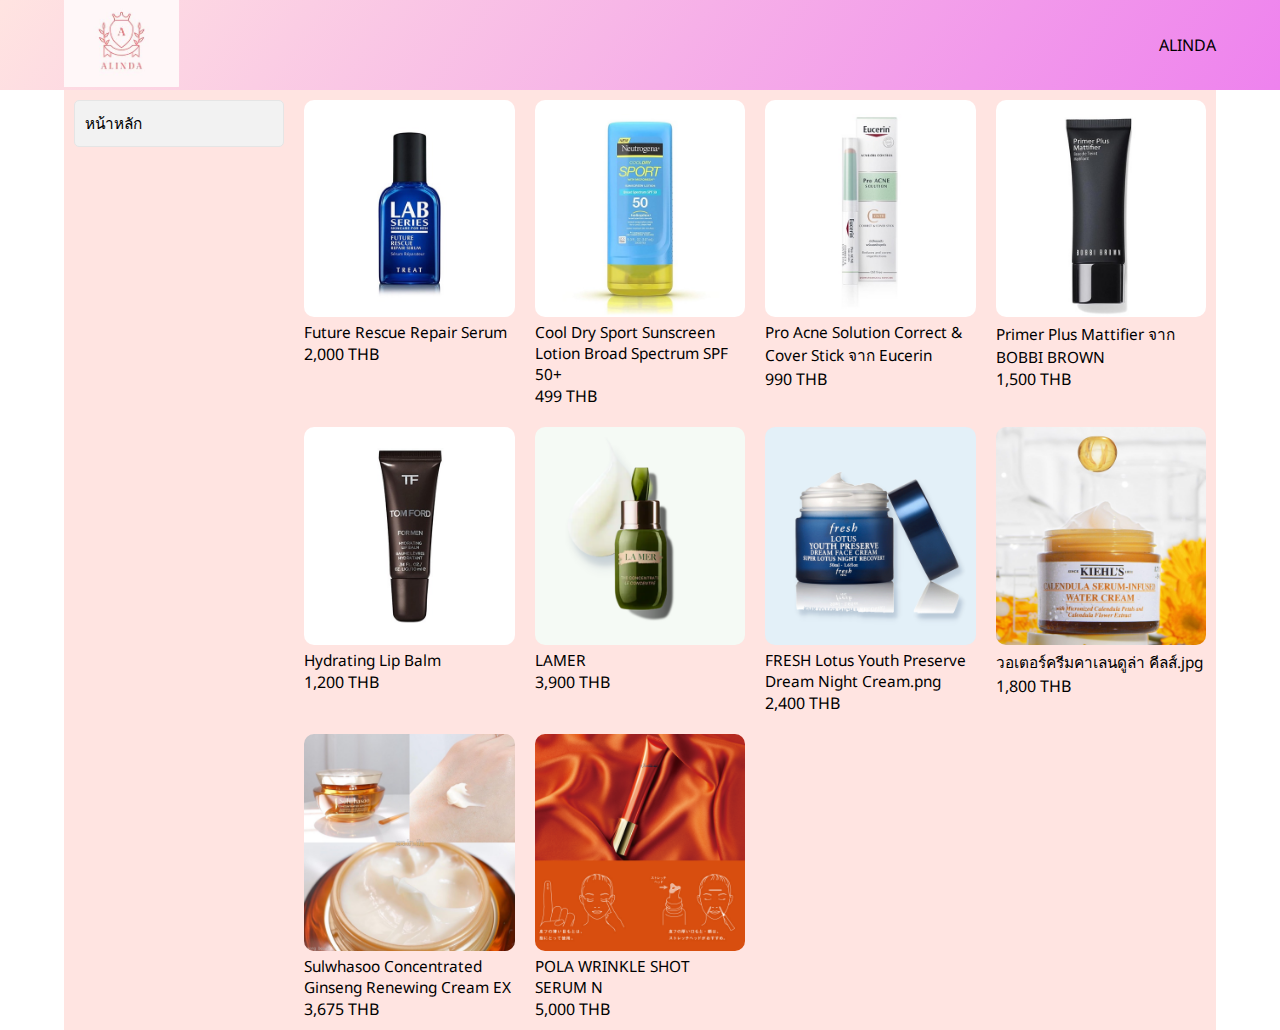
<file: arm.html>
<!DOCTYPE html>
<html lang="en">
<head>
    <meta charset="UTF-8">
    <meta http-equiv="X-UA-Compatible" content="IE=edge">
    <meta name="viewport" content="width=device-width, initial-scale=1.0">
    <title>ALINDA</title>

    <link rel="stylesheet" href="arm.css">
    <link rel="stylesheet" href="https://cdnjs.cloudflare.com/ajax/libs/font-awesome/6.2.0/css/all.min.css" integrity="sha512-xh6O/CkQoPOWDdYTDqeRdPCVd1SpvCA9XXcUnZS2FmJNp1coAFzvtCN9BmamE+4aHK8yyUHUSCcJHgXloTyT2A==" crossorigin="anonymous" referrerpolicy="no-referrer" />
</head>
<body>

    
    <nav>
        <div class="nav-container">
            <a href="index.html">
                <img src="arm.jpg" class="logonav">
            </a>

            <div class="nav-profile">
                <p>ALINDA</p>
                 </div>   
                </div>
            </div>
        </div>
    </nav>
</body>
</html>
<link rel="stylesheet" href="https://cdnjs.cloudflare.com/ajax/libs/font-awesome/6.1.1/css/all.min.css" integrity="sha512-KfkfwYDsLkIlwQp6LFnl8zNdLGxu9YAA1QvwINks4PhcElQSvqcyVLLD9aMhXd13uQjoXtEKNosOWaZqXgel0g==" crossorigin="anonymous" referrerpolicy="no-referrer" />


    
</div>
</div>
</div>
</nav>

<div class="container1">
<div class="sidebar1">
</a>
<a href="index.html" class="sidebar-items">
  หน้าหลัก
</a>



</div>
<div class="product1">
<div class="product-items">
    <img class="product-img" src="ครีม1.jpg" alt="">
    <p style="font-size: 1.2vw;">Future Rescue Repair Serum </p>
    <p stlye="font-size: 1vw;">2,000 THB</p>
  </div>
  <div class="product-items">
    <img class="product-img" src="ครีม2.jpg" alt="">
    <p style="font-size: 1.2vw;">Cool Dry Sport Sunscreen Lotion Broad Spectrum SPF 50+</p>
    <p stlye="font-size: 1vw;">499 THB</p>
  </div>
  <div class="product-items">
    <img class="product-img" src="ครีม3.jpg" alt="">
    <p style="font-size: 1.2vw;">Pro Acne Solution Correct & Cover Stick จาก Eucerin</p>
    <p stlye="font-size: 1vw;">990 THB</p>
  </div>
  <div class="product-items">
    <img class="product-img" src="ครีม4.jpg" alt="">
    <p style="font-size: 1.2vw;">Primer Plus Mattifier จาก BOBBI BROWN</p>
    <p stlye="font-size: 1vw;">1,500 THB</p>
  </div>
  <div class="product-items">
    <img class="product-img" src="ครีม5.jpg" alt="">
    <p style="font-size: 1.2vw;">Hydrating Lip Balm</p>
    <p stlye="font-size: 1vw;">1,200 THB</p>
     </div>
<div class="product-items">
    <img class="product-img" src="LAMER.png" alt="">
    <p style="font-size: 1.2vw;">LAMER</p>
    <p stlye="font-size: 1vw;">3,900 THB</p>
  </div>
  <div class="product-items">
    <img class="product-img" src="FRESH Lotus Youth Preserve Dream Night Cream.png" alt="">
    <p style="font-size: 1.2vw;">FRESH Lotus Youth Preserve Dream Night Cream.png</p>
    <p stlye="font-size: 1vw;">2,400 THB</p>
  </div>
  <div class="product-items">
    <img class="product-img" src="วอเตอร์ครีมคาเลนดูล่า คีลส์.jpg" alt="">
    <p style="font-size: 1.2vw;">วอเตอร์ครีมคาเลนดูล่า คีลส์.jpg</p>
    <p stlye="font-size: 1vw;">1,800 THB</p>
  </div>
  <div class="product-items">
    <img class="product-img" src="Sulwhasoo Concentrated Ginseng Renewing Cream EX.png" alt="">
    <p style="font-size: 1.2vw;">Sulwhasoo Concentrated Ginseng Renewing Cream EX</p>
    <p stlye="font-size: 1vw;">3,675 THB</p>
  </div>
  <div class="product-items">
    <img class="product-img" src="POLA WRINKLE SHOT SERUM N.png" alt="">
    <p style="font-size: 1.2vw;">POLA WRINKLE SHOT SERUM N</p>
    <p stlye="font-size: 1vw;">5,000 THB</p>
     </div>
  </div>
</div>
</file>
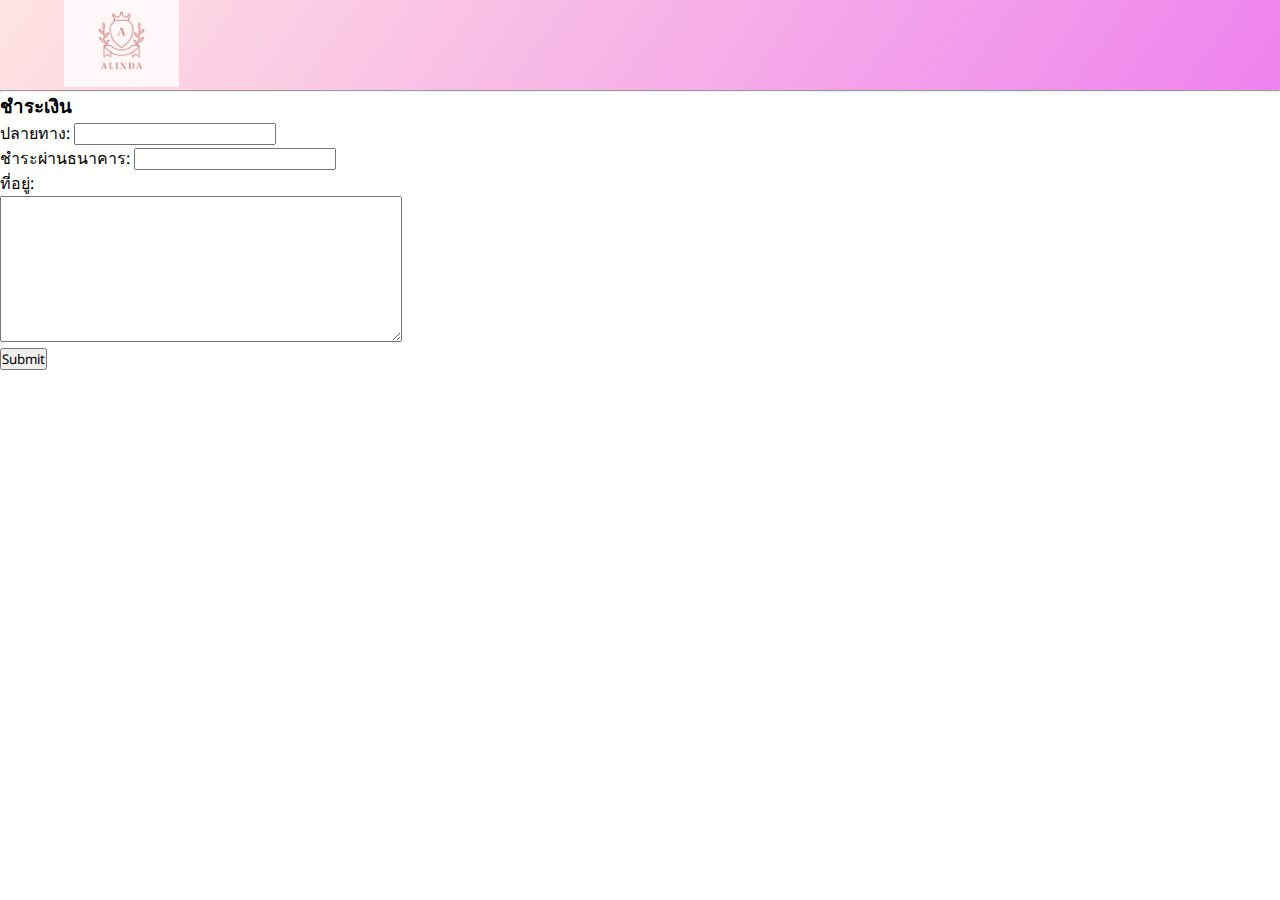
<file: paiy.html>
<!DOCTYPE html>
<html lang="en">
<head>
    <meta charset="UTF-8">
    <meta http-equiv="X-UA-Compatible" content="IE=edge">
    <meta name="viewport" content="width=device-width, initial-scale=1.0">
    <title>Shopping</title>

    <link rel="stylesheet" href="index.css">
    <link rel="stylesheet" href="https://cdnjs.cloudflare.com/ajax/libs/font-awesome/6.2.0/css/all.min.css" integrity="sha512-xh6O/CkQoPOWDdYTDqeRdPCVd1SpvCA9XXcUnZS2FmJNp1coAFzvtCN9BmamE+4aHK8yyUHUSCcJHgXloTyT2A==" crossorigin="anonymous" referrerpolicy="no-referrer" />
</head>
<body>

    
    <nav>
        <div class="nav-container">
            <a href="index.html">
                <img src="arm.jpg" class="logonav">
            </a>

                    
        </div>
      </div>
    </div>
  </nav>

  <div class="container2">
    <div class="sidebar2">
    
      <hr>
<h3>ชำระเงิน</h3>


      <label>ปลายทาง:</Label>
      <input type="text" name="name_surname" value-"''><br>
      <label>ชำระผ่านธนาคาร:</label>
      <input type="email" name="email" value-'''><br>
      <label>ที่อยู่:</lable><br>
      <textarea name="message" rows="8" cols="50"></textarea><br>
      <input type="submit" name="">
</body>
</html>
</div>
</file>
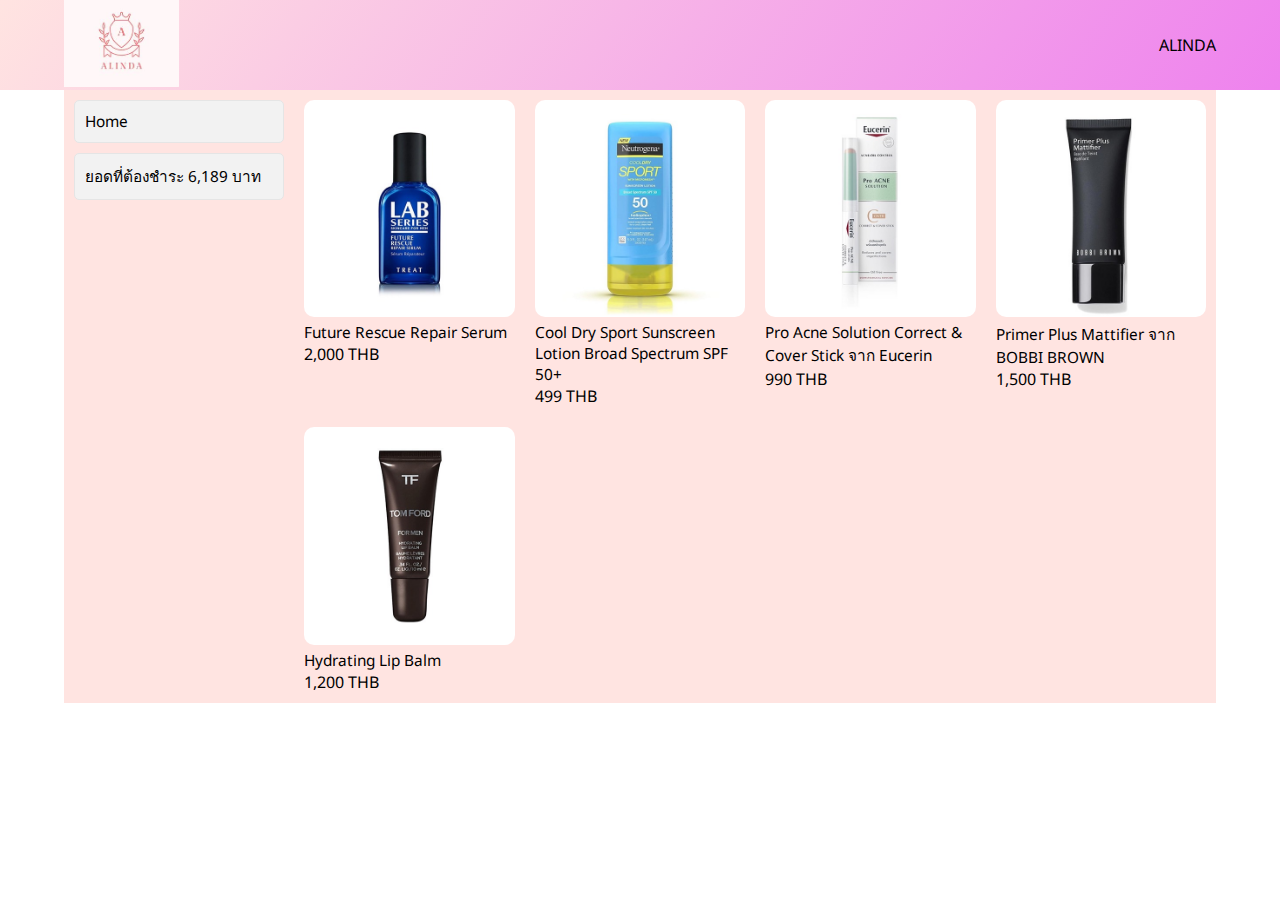
<file: ตะกร้า.html>
<!DOCTYPE html>
<html lang="en">
<head>
    <meta charset="UTF-8">
    <meta http-equiv="X-UA-Compatible" content="IE=edge">
    <meta name="viewport" content="width=device-width, initial-scale=1.0">
    <title>ALINDA</title>

    <link rel="stylesheet" href="ตะกร้า.css">
    <link rel="stylesheet" href="https://cdnjs.cloudflare.com/ajax/libs/font-awesome/6.2.0/css/all.min.css" integrity="sha512-xh6O/CkQoPOWDdYTDqeRdPCVd1SpvCA9XXcUnZS2FmJNp1coAFzvtCN9BmamE+4aHK8yyUHUSCcJHgXloTyT2A==" crossorigin="anonymous" referrerpolicy="no-referrer" />
</head>
<body>

    
    <nav>
        <div class="nav-container">
            <a href="index.html">
                <img src="arm.jpg" class="logonav">
            </a>

            <div class="nav-profile">
                <p>ALINDA</p>
                 </div>   
                </div>
            </div>
        </div>
    </nav>
</body>
</html>
<link rel="stylesheet" href="https://cdnjs.cloudflare.com/ajax/libs/font-awesome/6.1.1/css/all.min.css" integrity="sha512-KfkfwYDsLkIlwQp6LFnl8zNdLGxu9YAA1QvwINks4PhcElQSvqcyVLLD9aMhXd13uQjoXtEKNosOWaZqXgel0g==" crossorigin="anonymous" referrerpolicy="no-referrer" />


    
</div>
</div>
</div>
</nav>

<div class="container1">
<div class="sidebar1">
</a>
<a href="index.html" class="sidebar-items">
  Home
</a>
<a href="paiy.html" class="sidebar-items">
    ยอดที่ต้องชำระ
    6,189 บาท
  </a>

</div>
<div class="product1">
<div class="product-items">
    <img class="product-img" src="ครีม1.jpg" alt="">
    <p style="font-size: 1.2vw;">Future Rescue Repair Serum </p>
    <p stlye="font-size: 1vw;">2,000 THB</p>
  </div>
  <div class="product-items">
    <img class="product-img" src="ครีม2.jpg" alt="">
    <p style="font-size: 1.2vw;">Cool Dry Sport Sunscreen Lotion Broad Spectrum SPF 50+</p>
    <p stlye="font-size: 1vw;">499 THB</p>
  </div>
  <div class="product-items">
    <img class="product-img" src="ครีม3.jpg" alt="">
    <p style="font-size: 1.2vw;">Pro Acne Solution Correct & Cover Stick จาก Eucerin</p>
    <p stlye="font-size: 1vw;">990 THB</p>
  </div>
  <div class="product-items">
    <img class="product-img" src="ครีม4.jpg" alt="">
    <p style="font-size: 1.2vw;">Primer Plus Mattifier จาก BOBBI BROWN</p>
    <p stlye="font-size: 1vw;">1,500 THB</p>
  </div>
  <div class="product-items">
    <img class="product-img" src="ครีม5.jpg" alt="">
    <p style="font-size: 1.2vw;">Hydrating Lip Balm</p>
    <p stlye="font-size: 1vw;">1,200 THB</p>
    </div>
   </div>
  </div>
</div>
</file>
<file: arm.css>
@import url("https://fonts.googleapis.com/css2?family=Noto+Sans:wght@500&display=swap");
* {
  margin: 0;
  padding: 0;
  box-sizing: border-box;
  font-family: "Noto Sans", sans-serif;
  text-decoration: none;
  -ms-overflow-style: none;  /* IE and Edge */
  scrollbar-width: none;  /* Firefox */
}
*::-webkit-scrollbar {
  display: none;
}
nav {
  width: 100%;
  height: 7vw;
  background: linear-gradient(125deg, #FFE4E1, #EE82EE);
}
.nav-container {
  max-width: 90vw;
  height: 100%;
  margin: 0 auto;
  display: flex;
  justify-content: space-between;
  align-items: center;
}
.logonav {
  width: 9vw;
  object-fit: contain;
}
.nav-profile {
  display: flex;
  align-items: center;
}
.nav-profile-name {
  color: #fff;
  font-size: 1.2vw;
  margin-right: 10px;
}
.fa-cart-shopping {
  font-size: 2vw;
  color: #fff;
}
.nav-profile-cart {
  position: relative;
}
.cartcount {
  position: absolute;
  top: -15px;
  right: -15px;
  width: 25px;
  height: 25px;
  background: rgb(211, 15, 15);
  border-radius: 50%;
  display: flex;
  justify-content: center;
  align-items: center;
  color: #fff;
}
.container {
  width: 90vw;
  background-color: #FFE4E1;
  margin: 0 auto;
  display: flex;
}
.sidebar {
  width: 20%;
  padding: 10px;
  display: flex;
  flex-direction: column;
}
.product {
  width: 80%;
  padding: 10px;
  height: 100%;
  display: grid;
  grid-template-columns: repeat(4, 1fr);
  grid-gap: 20px;
}
.container1 {
  width: 90vw;
  background-color: #FFE4E1;
  margin: 0 auto;
  display: flex;
}
.sidebar1 {
  width: 20%;
  padding: 10px;
  display: flex;
  flex-direction: column;
}
.product1 {
  width: 80%;
  padding: 10px;
  height: 100%;
  display: grid;
  grid-template-columns: repeat(4, 1fr);
  grid-gap: 20px;
}
.sidebar-search {
  padding: 10px;
  border: 2px solid transparent;
  width: 100%;
  font-size: 1.2vw;
  outline: none;
  border-radius: 5px;
  background: #f2f2f2;
  transition: 0.3s;
  margin-bottom: 20px;
}
.sidebar-search:focus {
  border: 2px solid #610ada;
}
.sidebar-items {
  background: #f2f2f2;
  margin-bottom: 10px;
  padding: 10px;
  border-radius: 5px;
  border: 1px solid #e5e5e5;
  color: #000;
  transition: 300ms;
  font-size: 1.2vw;
}
.sidebar-items:hover {
  background: #9c1032;
  color: #fff;
}
.product-items {
  cursor: pointer;
  transition: 0.3s;
}
.product-items:hover {
  transform: scale(1.03);
}
.product-img {
  width: 100%;
  height: 17vw;
  object-fit: cover;
  border-radius: 10px;
}
.modal {
  width: 100%;
  height: 100%;
  background: rgba(0, 0, 0, 0.7);
  position: fixed;
  top: 0;
  left: 0;
  display: flex;
  justify-content: center;
  align-items: center;
}
.modal-page {
  min-width: 30vw;
  max-width: 60vw;
  max-height: 30vw;
  overflow: scroll;
  background: #fff;
  border-radius: 15px;
  padding: 20px;
}
.modaldesc-content {
  width: 100%;
  display: flex;
}
.modaldesc-detail {
  margin-left: 20px;
}
.modaldesc-img {
  width: 20vw;
  height: 20vw;
  object-fit: cover;
  border-radius: 10px;
}
.btn-control {
  display: flex;
  justify-content: flex-end;
}
.btn {
  padding: 10px 20px;
  cursor: pointer;
  border: none;
  border-radius: 5px;
  font-size: 1.2vw;
  transition: 0.3s;
}
.btn-buy {
  background: linear-gradient(125deg, #e61b36, #9c1032);
  color: #fff;
  margin-left: 10px;
}
.cartlist {
}
.cartlist-items {
  width: 50vw;
  display: flex;
  margin-bottom: 20px;
  justify-content: space-between;
}
.cartlist-left {
  display: flex;
}
.cartlist-right {
  display: flex;
  align-items: center;
}
.cartlist-left img {
  width: 5vw;
  height: 5vw;
  object-fit: cover;
  border-radius: 5px;
  margin-right: 10px;
}
.btnc {
  width: 30px;
  height: 30px;
  border-radius: 50%;
  display: flex;
  justify-content: center;
  align-items: center;
  border: 1px solid #000;
  cursor: pointer;
}
</file>
<file: index.css>
@import url("https://fonts.googleapis.com/css2?family=Noto+Sans:wght@500&display=swap");
* {
  margin: 0;
  padding: 0;
  box-sizing: border-box;
  font-family: "Noto Sans", sans-serif;
  text-decoration: none;
  -ms-overflow-style: none;  /* IE and Edge */
  scrollbar-width: none;  /* Firefox */
}
*::-webkit-scrollbar {
  display: none;
}
nav {
  width: 100%;
  height: 7vw;
  background: linear-gradient(125deg, #FFE4E1, #EE82EE);
}
.nav-container {
  max-width: 90vw;
  height: 100%;
  margin: 0 auto;
  display: flex;
  justify-content: space-between;
  align-items: center;
}
.logonav {
  width: 9vw;
  object-fit: contain;
}
.nav-profile {
  max-width: vw;
  height: 1%;
  margin: 10000 auto;
  display: flex;
  align-items: center;
}
.nav-profile-name {
  color: #fff;
  font-size: 1.2vw;
  margin-right: 10px;
}
.fa-cart-shopping {
  font-size: 2vw;
  color: #fff;
}
.nav-profile-cart {
  position: relative;
}
.cartcount {
  position: absolute;
  top: -15px;
  right: -15px;
  width: 25px;
  height: 25px;
  background: rgb(211, 15, 15);
  border-radius: 50%;
  display: flex;
  justify-content: center;
  align-items: center;
  color: #fff;
}
.container {
  width: 90vw;
  background-color: #FFE4E1;
  margin: 0 auto;
  display: flex;
}
.sidebar {
  width: 20%;
  padding: 10px;
  display: flex;
  flex-direction: column;
}
.product {
  width: 80%;
  padding: 10px;
  height: 100%;
  display: grid;
  grid-template-columns: repeat(4, 1fr);
  grid-gap: 20px;
}
.container1 {
  width: 90vw;
  background-color: #FFE4E1;
  margin: 0 auto;
  display: flex;
}
.sidebar1 {
  width: 20%;
  padding: 10px;
  display: flex;
  flex-direction: column;
}
.product1 {
  width: 80%;
  padding: 10px;
  height: 100%;
  display: grid;
  grid-template-columns: repeat(4, 1fr);
  grid-gap: 20px;
}
.sidebar-search {
  padding: 10px;
  border: 2px solid transparent;
  width: 100%;
  font-size: 1.2vw;
  outline: none;
  border-radius: 5px;
  background: #f2f2f2;
  transition: 0.3s;
  margin-bottom: 20px;
}
.sidebar-search:focus {
  border: 2px solid #610ada;
}
.sidebar-items {
  background: #f2f2f2;
  margin-bottom: 10px;
  padding: 10px;
  border-radius: 5px;
  border: 1px solid #e5e5e5;
  color: #000;
  transition: 300ms;
  font-size: 1.2vw;
}
.sidebar-items:hover {
  background: #9c1032;
  color: #fff;
}
.product-items {
  cursor: pointer;
  transition: 0.3s;
}
.product-items:hover {
  transform: scale(1.03);
}
.product-img {
  width: 100%;
  height: 17vw;
  object-fit: cover;
  border-radius: 10px;
}
.modal {
  width: 100%;
  height: 100%;
  background: rgba(0, 0, 0, 0.7);
  position: fixed;
  top: 0;
  left: 0;
  display: flex;
  justify-content: center;
  align-items: center;
}
.modal-page {
  min-width: 30vw;
  max-width: 60vw;
  max-height: 30vw;
  overflow: scroll;
  background: #fff;
  border-radius: 15px;
  padding: 20px;
}
.modaldesc-content {
  width: 100%;
  display: flex;
}
.modaldesc-detail {
  margin-left: 20px;
}
.modaldesc-img {
  width: 20vw;
  height: 20vw;
  object-fit: cover;
  border-radius: 10px;
}
.btn-control {
  display: flex;
  justify-content: flex-end;
}
.btn {
  padding: 10px 20px;
  cursor: pointer;
  border: none;
  border-radius: 5px;
  font-size: 1.2vw;
  transition: 0.3s;
}
.btn-buy {
  background: linear-gradient(125deg, #e61b36, #9c1032);
  color: #fff;
  margin-left: 10px;
}
.cartlist {
}
.cartlist-items {
  width: 50vw;
  display: flex;
  margin-bottom: 20px;
  justify-content: space-between;
}
.cartlist-left {
  display: flex;
}
.cartlist-right {
  display: flex;
  align-items: center;
}
.cartlist-left img {
  width: 5vw;
  height: 5vw;
  object-fit: cover;
  border-radius: 5px;
  margin-right: 10px;
}
.btnc {
  width: 30px;
  height: 30px;
  border-radius: 50%;
  display: flex;
  justify-content: center;
  align-items: center;
  border: 1px solid #000;
  cursor: pointer;
}
</file>
<file: ตะกร้า.css>
@import url("https://fonts.googleapis.com/css2?family=Noto+Sans:wght@500&display=swap");
* {
  margin: 0;
  padding: 0;
  box-sizing: border-box;
  font-family: "Noto Sans", sans-serif;
  text-decoration: none;
  -ms-overflow-style: none;  /* IE and Edge */
  scrollbar-width: none;  /* Firefox */
}
*::-webkit-scrollbar {
  display: none;
}
nav {
  width: 100%;
  height: 7vw;
  background: linear-gradient(125deg, #FFE4E1, #EE82EE);
}
.nav-container {
  max-width: 90vw;
  height: 100%;
  margin: 0 auto;
  display: flex;
  justify-content: space-between;
  align-items: center;
}
.logonav {
  width: 9vw;
  object-fit: contain;
}
.nav-profile {
  display: flex;
  align-items: center;
}
.nav-profile-name {
  color: #fff;
  font-size: 1.2vw;
  margin-right: 10px;
}
.fa-cart-shopping {
  font-size: 2vw;
  color: #fff;
}
.nav-profile-cart {
  position: relative;
}
.cartcount {
  position: absolute;
  top: -15px;
  right: -15px;
  width: 25px;
  height: 25px;
  background: rgb(211, 15, 15);
  border-radius: 50%;
  display: flex;
  justify-content: center;
  align-items: center;
  color: #fff;
}
.container {
  width: 90vw;
  background-color: #FFE4E1;
  margin: 0 auto;
  display: flex;
}
.sidebar {
  width: 20%;
  padding: 10px;
  display: flex;
  flex-direction: column;
}
.product {
  width: 80%;
  padding: 10px;
  height: 100%;
  display: grid;
  grid-template-columns: repeat(4, 1fr);
  grid-gap: 20px;
}
.container1 {
  width: 90vw;
  background-color: #FFE4E1;
  margin: 0 auto;
  display: flex;
}
.sidebar1 {
  width: 20%;
  padding: 10px;
  display: flex;
  flex-direction: column;
}
.product1 {
  width: 80%;
  padding: 10px;
  height: 100%;
  display: grid;
  grid-template-columns: repeat(4, 1fr);
  grid-gap: 20px;
}
.sidebar-search {
  padding: 10px;
  border: 2px solid transparent;
  width: 100%;
  font-size: 1.2vw;
  outline: none;
  border-radius: 5px;
  background: #f2f2f2;
  transition: 0.3s;
  margin-bottom: 20px;
}
.sidebar-search:focus {
  border: 2px solid #610ada;
}
.sidebar-items {
  background: #f2f2f2;
  margin-bottom: 10px;
  padding: 10px;
  border-radius: 5px;
  border: 1px solid #e5e5e5;
  color: #000;
  transition: 300ms;
  font-size: 1.2vw;
}
.sidebar-items:hover {
  background: #9c1032;
  color: #fff;
}
.product-items {
  cursor: pointer;
  transition: 0.3s;
}
.product-items:hover {
  transform: scale(1.03);
}
.product-img {
  width: 100%;
  height: 17vw;
  object-fit: cover;
  border-radius: 10px;
}
.modal {
  width: 100%;
  height: 100%;
  background: rgba(0, 0, 0, 0.7);
  position: fixed;
  top: 0;
  left: 0;
  display: flex;
  justify-content: center;
  align-items: center;
}
.modal-page {
  min-width: 30vw;
  max-width: 60vw;
  max-height: 30vw;
  overflow: scroll;
  background: #fff;
  border-radius: 15px;
  padding: 20px;
}
.modaldesc-content {
  width: 100%;
  display: flex;
}
.modaldesc-detail {
  margin-left: 20px;
}
.modaldesc-img {
  width: 20vw;
  height: 20vw;
  object-fit: cover;
  border-radius: 10px;
}
.btn-control {
  display: flex;
  justify-content: flex-end;
}
.btn {
  padding: 10px 20px;
  cursor: pointer;
  border: none;
  border-radius: 5px;
  font-size: 1.2vw;
  transition: 0.3s;
}
.btn-buy {
  background: linear-gradient(125deg, #e61b36, #9c1032);
  color: #fff;
  margin-left: 10px;
}
.cartlist {
}
.cartlist-items {
  width: 50vw;
  display: flex;
  margin-bottom: 20px;
  justify-content: space-between;
}
.cartlist-left {
  display: flex;
}
.cartlist-right {
  display: flex;
  align-items: center;
}
.cartlist-left img {
  width: 5vw;
  height: 5vw;
  object-fit: cover;
  border-radius: 5px;
  margin-right: 10px;
}
.btnc {
  width: 30px;
  height: 30px;
  border-radius: 50%;
  display: flex;
  justify-content: center;
  align-items: center;
  border: 1px solid #000;
  cursor: pointer;
}
</file>
